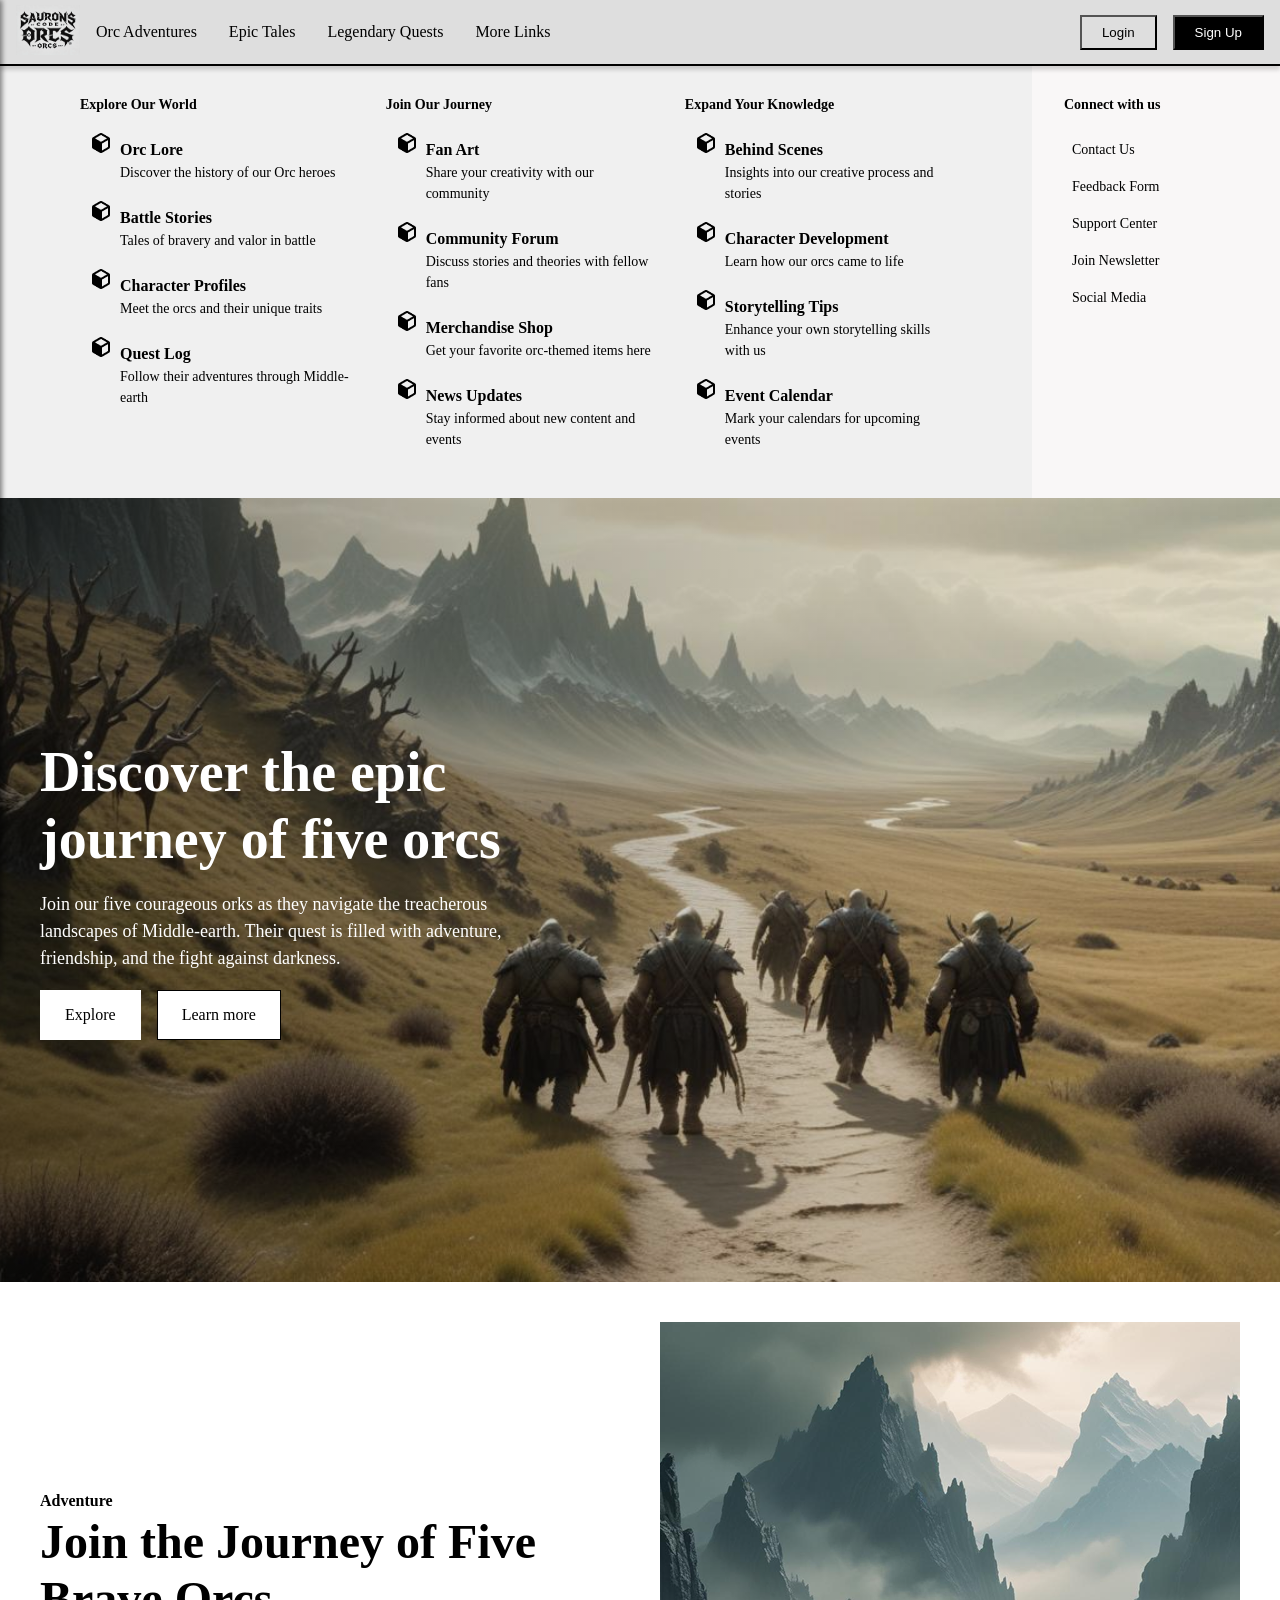
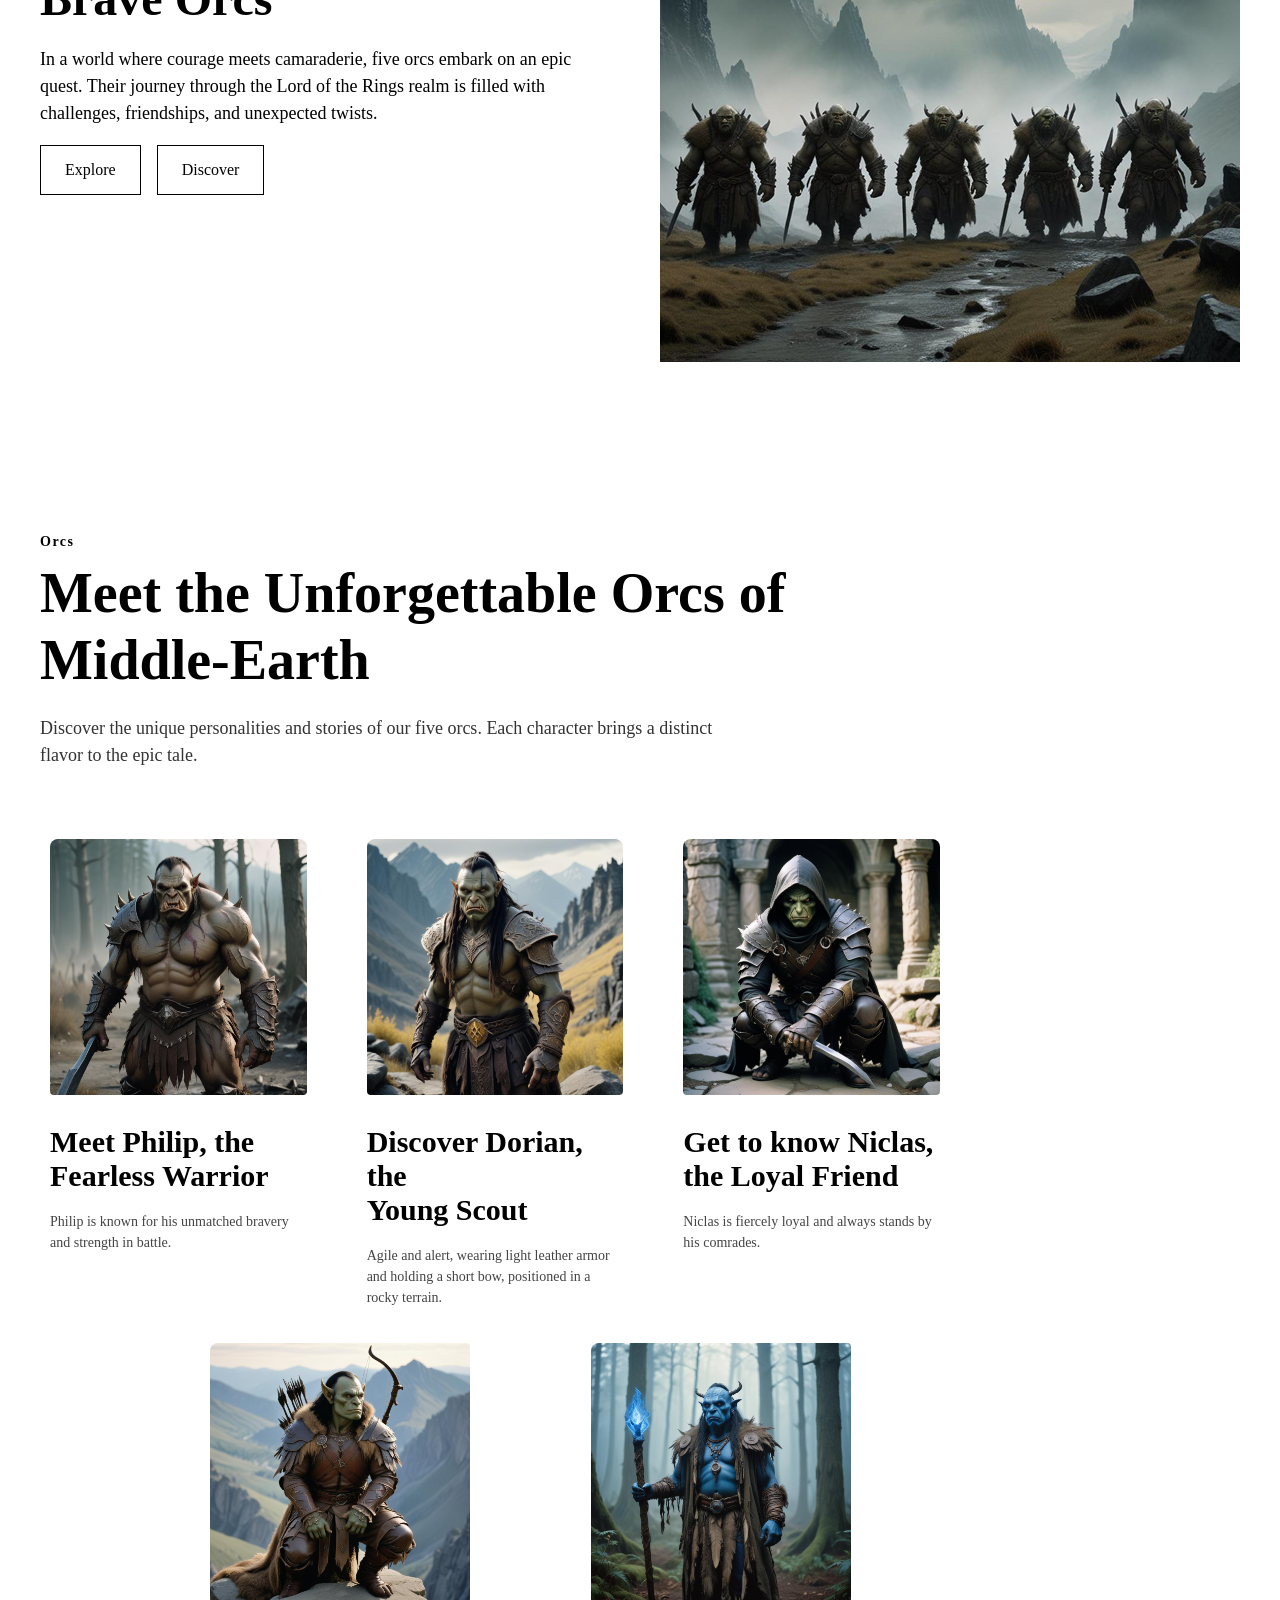
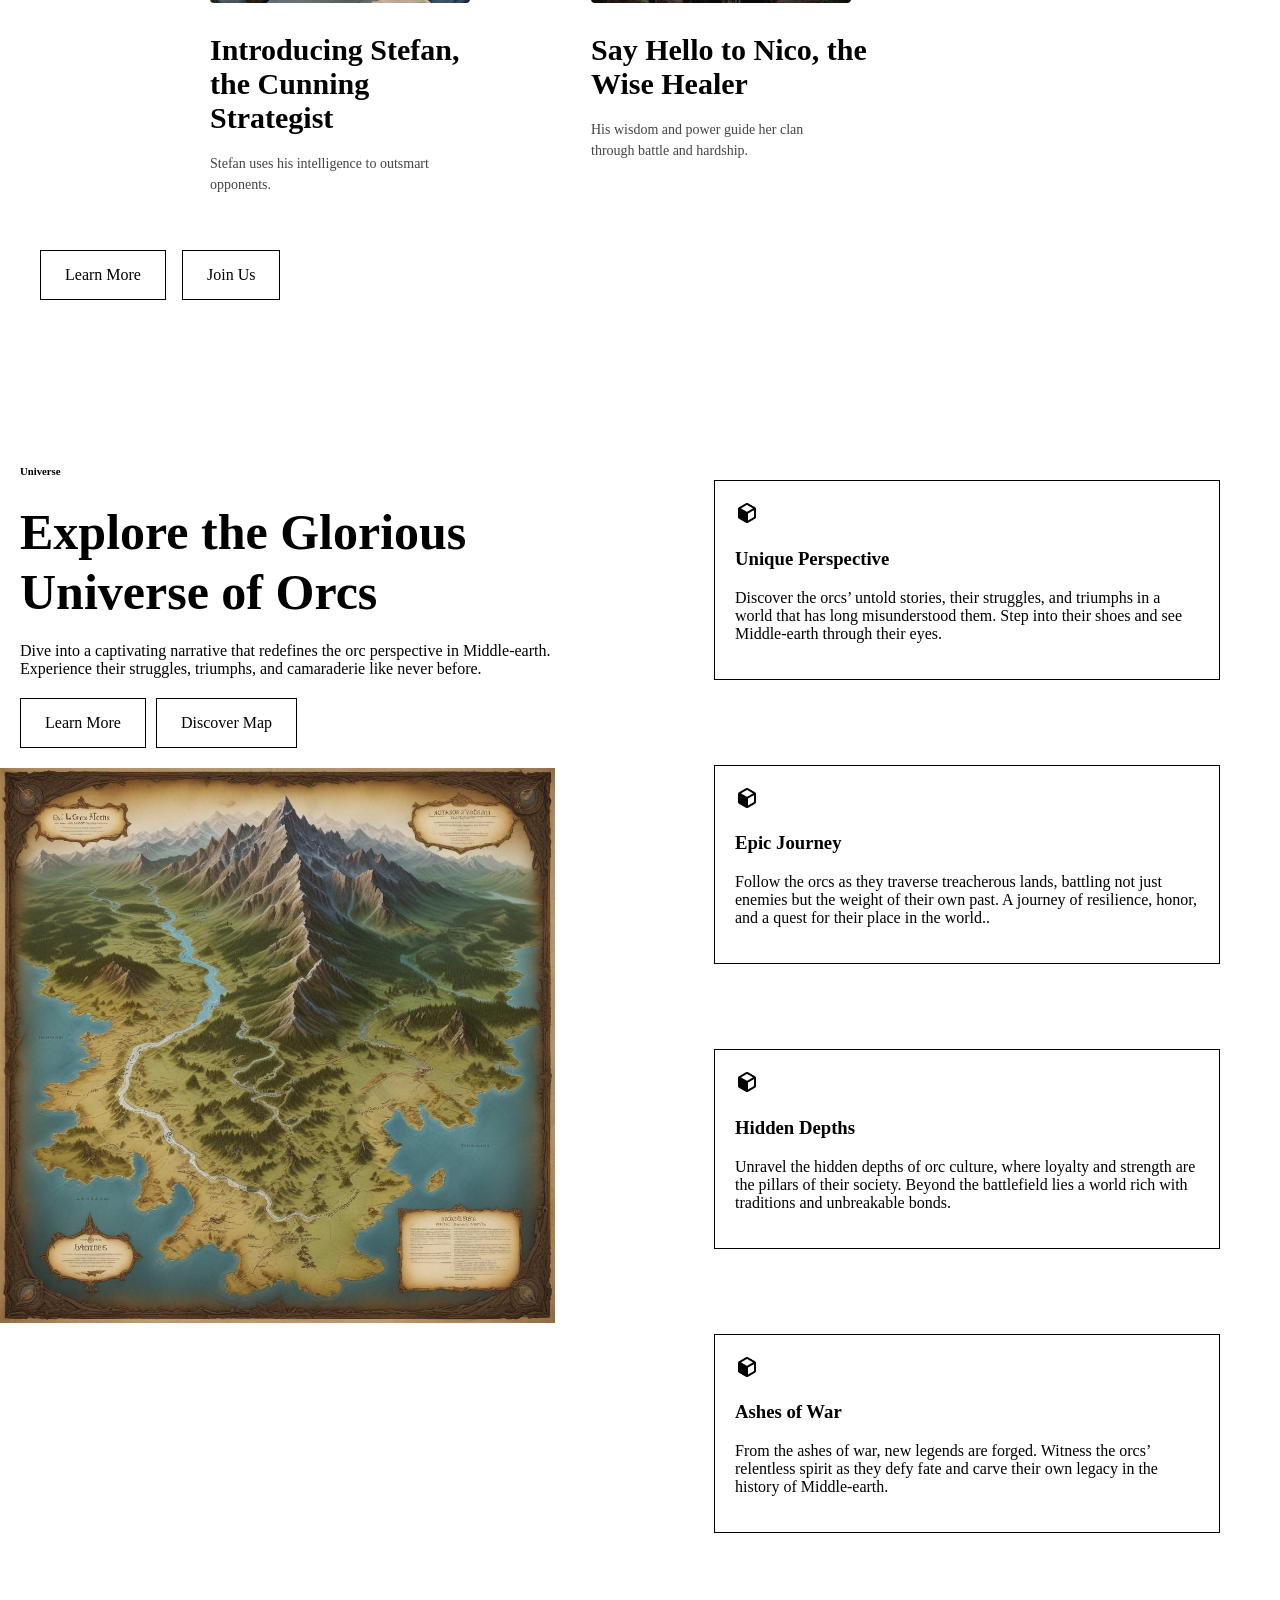
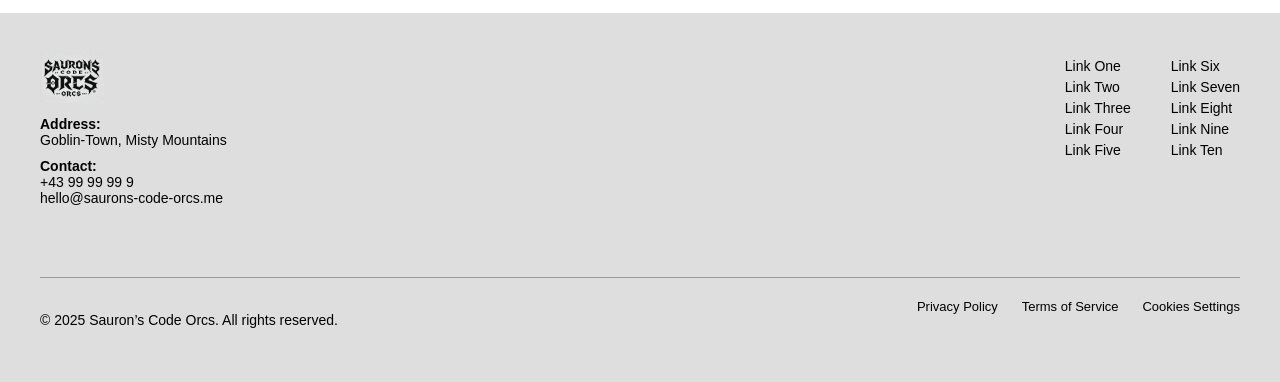
<file: index.html>
<!DOCTYPE html>
<html lang="en">
    <head>
        <meta charset="UTF-8">
        <meta name="viewport" content="width=device-width, initial-scale=1.0">
        <title>Saurons Code Orcs</title>
        <link rel="stylesheet" href="style.css">
        <script defer src="script.js"></script>
    </head>
    <body>
        <header>
        <!-- Navbar Element ANFANG -->
            <nav class="navbar">
                <a href="index.html">
                    <img src="logo.png" alt="Saurons Code Orcs Logo" class="logo">
                </a>
                <div class="burger-menu" id="burger-menu"> <!-- Hier ist das Burger-Symbol -->
                    &#9776;
                </div>
                <div class="navbar-content">
                    <ul class="nav-links">
                        <li><a href="under-construction.html">Orc Adventures</a></li>
                        <li><a href="under-construction.html">Epic Tales</a></li>
                        <li><a href="under-construction.html">Legendary Quests</a></li>
                        <li><a href="under-construction.html">More Links</a></li>
                    </ul>
 
                    <div class="navbar-buttons">
                        <button class="btn-login"><a href="under-construction.html">Login</a></button>
                        <button class="btn-signup"><a href="under-construction.html">Sign Up</a></button>
                    </div>
                </div>
            </nav>
 
            <div class="sidebar" id="sidebar">
                <span class="close-btn" id="close-sidebar">&times;</span> <!-- Hier ist das Schließen-Symbol -->
                <ul class="sidebar-links">
                    <li><a href="under-construction.html">Orc Adventures</a></li>
                    <li><a href="under-construction.html">Epic Tales</a></li>
                    <li><a href="under-construction.html">Legendary Quests</a></li>
                    <li><a href="under-construction.html">More Links</a></li>
                </ul>
                <a href="index.html">
                <img src="logo.png" alt="Saurons Code Orcs Logo" class="logosidebar">
            </a>
            </div>
 
            </div>
 
        <!-- Navbar Element ENDE -->
 
        <!--MENU Element ANFANG-->
 
            <section class = "menus">
                <article class="menu1">
                    <div class="row">
                        <div class="col1">
                            <h2>Explore Our World</h2>
                            <ul class="col1-links">
                                <li><a href="under-construction.html" target="_blank">Orc Lore</a></li>
                                <p>Discover the history of our Orc heroes</p>
                                <li><a href="under-construction.html" target="_blank">Battle Stories</a></li>
                                <p>Tales of bravery and valor in battle</p>
                                <li><a href="under-construction.html" target="_blank">Character Profiles</a></li>
                                <p>Meet the orcs and their unique traits</p>
                                <li><a href="under-construction.html" target="_blank">Quest Log</a></li>
                                <p>Follow their adventures through Middle-earth</p>
                            </ul>
                       
                        </div>
 
                        <div class="col2">
                            <h2>Join Our Journey</h2>
                            <ul class="col1-links">
                                <li><a href="under-construction.html" target="_blank">Fan Art</a></li>
                                <p>Share your creativity with our community</p>
                                <li><a href="under-construction.html" target="_blank">Community Forum</a></li>
                                <p>Discuss stories and theories with fellow fans</p>
                                <li><a href="under-construction.html" target="_blank">Merchandise Shop</a></li>
                                <p>Get your favorite orc-themed items here</p>
                                <li><a href="under-construction.html" target="_blank">News Updates</a></li>
                                <p>Stay informed about new content and events</p>
                            </ul>
                        </div>
 
                        <div class="col3">
                            <h2>Expand Your Knowledge</h2>
                            <ul class="col1-links">
                                <li><a href="under-construction.html" target="_blank">Behind Scenes</a></li>
                                <p>Insights into our creative process and stories</p>
                                <li><a href="under-construction.html" target="_blank">Character Development</a></li>
                                <p>Learn how our orcs came to life</p>
                                <li><a href="under-construction.html" target="_blank">Storytelling Tips</a></li>
                                <p>Enhance your own storytelling skills with us</p>
                                <li><a href="under-construction.html" target="_blank">Event Calendar</a></li>
                                <p>Mark your calendars for upcoming events</p>
                            </ul>
                        </div>
                    </div>
                </article>
 
                <article class="menu2">
                    <div class="row2">
                        <div class="contact">
                            <h2>Connect with us</h2>
                            <ul class="contact-links">
                                <li><a href="under-construction.html" target="_blank">Contact Us</a></li>
                                <li><a href="under-construction.html" target="_blank">Feedback Form</a></li>
                                <li><a href="under-construction.html" target="_blank">Support Center</a></li>
                                <li><a href="under-construction.html" target="_blank">Join Newsletter</a></li>
                                <li><a href="under-construction.html" target="_blank">Social Media</a></li>
                            </ul>
                        </div>
                    </div>
                </article>
 
            </section>
        </header>  
            <!--MENU Element ENDE-->
 
        <main>
            <!--3. Abschnitt ANFANG-->
 
            <!--1. Teaser Box ANFANG-->
                <section>
                    <article class="teaser1">
                        <h1 >Discover the epic journey of five orcs</h1>
                        <p>Join our five courageous orks as they navigate the treacherous landscapes of Middle-earth. Their quest is filled with adventure, friendship, and the fight against darkness.</p>
                        <div class="teaser1-buttons">
                            <button class="btn-explore"><a href="under-construction.html">Explore</a></button>
                            <button class="btn-learn"><a href="under-construction.html">Learn more</a></button>
                        </div>
                    </article>
                </section>
            <!--1. Teaser Box ENDE-->
 
            <!--2. Teaser Box ANFANG-->
            <section class="teaser2">
                <article class="section-left">
                    <h3>Adventure</h3> <!-- h3 ist in den Teaser Boxen die Tagline -->
                        <h4>Join the Journey of Five Brave Orcs</h4> <!-- h4 sind alle Überschriften ab hier -->
                        <p>In a world where courage meets camaraderie, five orcs embark on an epic quest. Their journey through the Lord of the Rings realm is filled with challenges, friendships, and unexpected twists.</p>
                        <div class="teaser2-buttons">
                            <button class="btn-explore2"><a href="under-construction.html">Explore</a></button>
                            <button class="btn-discover"><a href="under-construction.html">Discover</a></button>
                        </div>
                    </article>

                <article class="section-right">
                    <div class="dragon"> <!-- Bild nur auf responsive sichtbar -->
                        <img src="Dragon responsive (2. Teaser Box).png">
                    </div>
                </article>
            </section>
            <!--2. Teaser Box ENDE-->
 
            <!--Meet the Unforgettable Orcs of Middle-Earth Anfang-->
 

            <section class="five-orcs">

                <!-- Intro-Textbereich -->
                <article class="five-orcs-intro">
                <h6>Orcs</h6>
                <h3 class="five-orcs-header">Meet the Unforgettable Orcs of<br>Middle-Earth</h3>
                <p>
                    Discover the unique personalities and stories of our five orcs. Each character brings a distinct <br>
                    flavor to the epic tale.
                </p>
                </div>
            
                <!-- Erste Zeile: 3 Cards -->
                <article class="five-orcs-container-top-row">
                    <div class="card">
                        <img src="orc_Philip.jpg" alt="Philip, the Fearless Warrior">
                        <h3>Meet Philip, the<br>Fearless Warrior</h3>
                        <p>Philip is known for his unmatched bravery<br>and strength in battle.</p>
                    </div>
                
                    <div class="card">
                        <img src="orc_Dorian.jpeg" alt="Dorian, the Young Scout">
                        <h3>Discover Dorian, the<br>Young Scout</h3>
                        <p>Agile and alert, wearing light leather armor<br>and holding a short bow, positioned in a<br>rocky terrain.</p>
                    </div>
                
                    <div class="card">
                        <img src="orc_Niclas.jpeg" alt="Niclas, the Loyal Friend">
                        <h3>Get to know Niclas,<br>the Loyal Friend</h3>
                        <p>Niclas is fiercely loyal and always stands by<br>his comrades.</p>
                    </div>
                </article>                 <!-- War nicht eingerückt - veränderung durch einrücken?? -->
            
                <!-- Zweite Zeile: 2 Cards zentriert -->
                <article class="five-orcs-container-bottom-row">
                    <div class="card">
                        <img src="orc_stefan.jpeg" alt="Stefan, the Cunning Strategist">
                        <h3>Introducing Stefan, <br>the Cunning<br>Strategist</h3>
                        <p>Stefan uses his intelligence to outsmart<br>opponents.</p>
                    </div>
                
                    <div class="card">
                        <img src="orc_Nico.jpeg" alt="Nico, the Wise Healer">
                        <h3>Say Hello to Nico, the<br>Wise Healer</h3>
                        <p>His wisdom and power guide her clan<br>through battle and hardship.</p>
                    </div>
                </article> <!-- War nicht eingerückt - veränderung durch einrücken?? -->
            
                <!-- Buttons unter den Cards -->
                <div class="orc-buttons">
                <button class="btn-learn"><a href="under-construction.html">Learn More</a></button>
                <button class="btn-join"><a href="under-construction.html">Join Us</a></button>
                </div>
            
            </section>

            <!--Meet the Unforgettable Orcs of Middle-Earth Ende-->
 
            <!--Explore the Glorious Universe of Orcs ANFANG-->
 
            <section class="explore-universal"> <!--Wrapper Start-->
                <article class="wrapper-left">
                    <div class="explore-container"> <!--1 Anfang-->

                        <div class="explore-intro">
                            <h6>Universe</h6>
                        </div>
                        
                        <h3 class="explore-header">
                            Explore the Glorious <br>Universe of Orcs
                        </h3>
                        
                        <p>
                            Dive into a captivating narrative that redefines the orc perspective in Middle-earth. <br>
                            Experience their struggles, triumphs, and camaraderie like never before.
                        </p>
                        
                        <div class="explore-buttons">
                            <button class="btn-learn-more">
                                <a href="under-construction.html">Learn More</a>
                            </button>
                            <button class="btn-discover">
                                <a href="under-construction.html">Discover Map</a>
                            </button>
                        </div>
                    </div> <!--1 ENDE-->
                    
                    <div class="content"> <!--2. Anfang-->
                        <div class="world-map">
                            <img src="orc_map.jpg" alt="Orc Universe Map">
                        </div>
                    </div> <!--2. Ende-->
                </article>
                
                <article class="wrapper-right">
                    <div class="box-section"> <!--3. Anfang-->
                        <div class="info-boxes">
                            <div class="info-box">
                                <div class="box1">
                                    <img src="Relume.png" alt="Box">
                                    <h3>Unique Perspective</h3>
                                    <p>Discover the orcs’ untold stories, their struggles, and triumphs in a world that has long misunderstood them. Step into their shoes and see Middle-earth through their eyes.</p>
                                </div>
                            </div>
                            
                            <div class="info-box">
                                <img src="Relume.png" alt="Box">
                                <h3>Epic Journey</h3>
                                <p>Follow the orcs as they traverse treacherous lands, battling not just enemies but the weight of their own past. A journey of resilience, honor, and a quest for their place in the world..</p>
                            </div>
                            
                            <div class="info-box">
                                <img src="Relume.png" alt="Box">
                                <h3>Hidden Depths</h3>
                                <p>Unravel the hidden depths of orc culture, where loyalty and strength are the pillars of their society. Beyond the battlefield lies a world rich with traditions and unbreakable bonds.</p>
                            </div>
                            
                            <div class="info-box">
                                <img src="Relume.png" alt="Box">
                                <h3>Ashes of War</h3>
                                <p>From the ashes of war, new legends are forged. Witness the orcs’ relentless spirit as they defy fate and carve their own legacy in the history of Middle-earth.</p>
                            </div>
                        </div>
                    </div><!--3. Ende-->
                </article>        
            </section><!--Wrapper ENDE-->
        </main>
 
        <!--FOOTER ANFANG-->

        <footer class="footer">
            <div class="footer-container">
            <div class="footer-left">
                <img src="logo.png" alt="Sauron's Code Orcs Logo" class="logo" />
                <p><strong>Address:</strong><br>Goblin-Town, Misty Mountains</p>
                <p><strong>Contact:</strong><br>+43 99 99 99 9<br><a href="mailto:hello@saurons-code-orcs.me">hello@saurons-code-orcs.me</a></p>
                <div class="social-icons">
                <a href="#"><i class="fa-brands fa-facebook"></i></a>
                <a href="#"><i class="fa-brands fa-instagram"></i></a>
                <a href="#"><i class="fa-brands fa-x-twitter"></i></a>
                <a href="#"><i class="fa-brands fa-linkedin"></i></a>
                <a href="#"><i class="fa-brands fa-youtube"></i></a>
                </div>
            </div>
            <div class="footer-links">
                <div>
                <a href="#">Link One</a>
                <a href="#">Link Two</a>
                <a href="#">Link Three</a>
                <a href="#">Link Four</a>
                <a href="#">Link Five</a>
                </div>
                <div>
                <a href="#">Link Six</a>
                <a href="#">Link Seven</a>
                <a href="#">Link Eight</a>
                <a href="#">Link Nine</a>
                <a href="#">Link Ten</a>
                </div>
            </div>
            </div>
            <div class="footer-bottom">
            <p>© 2025 Sauron’s Code Orcs. All rights reserved.</p>
            <div class="footer-policy">
                <a href="#">Privacy Policy</a>
                <a href="#">Terms of Service</a>
                <a href="#">Cookies Settings</a>
            </div>
            </div>
        </footer> <!--FOOTER ENDE-->
    </body>
</html>
</file>
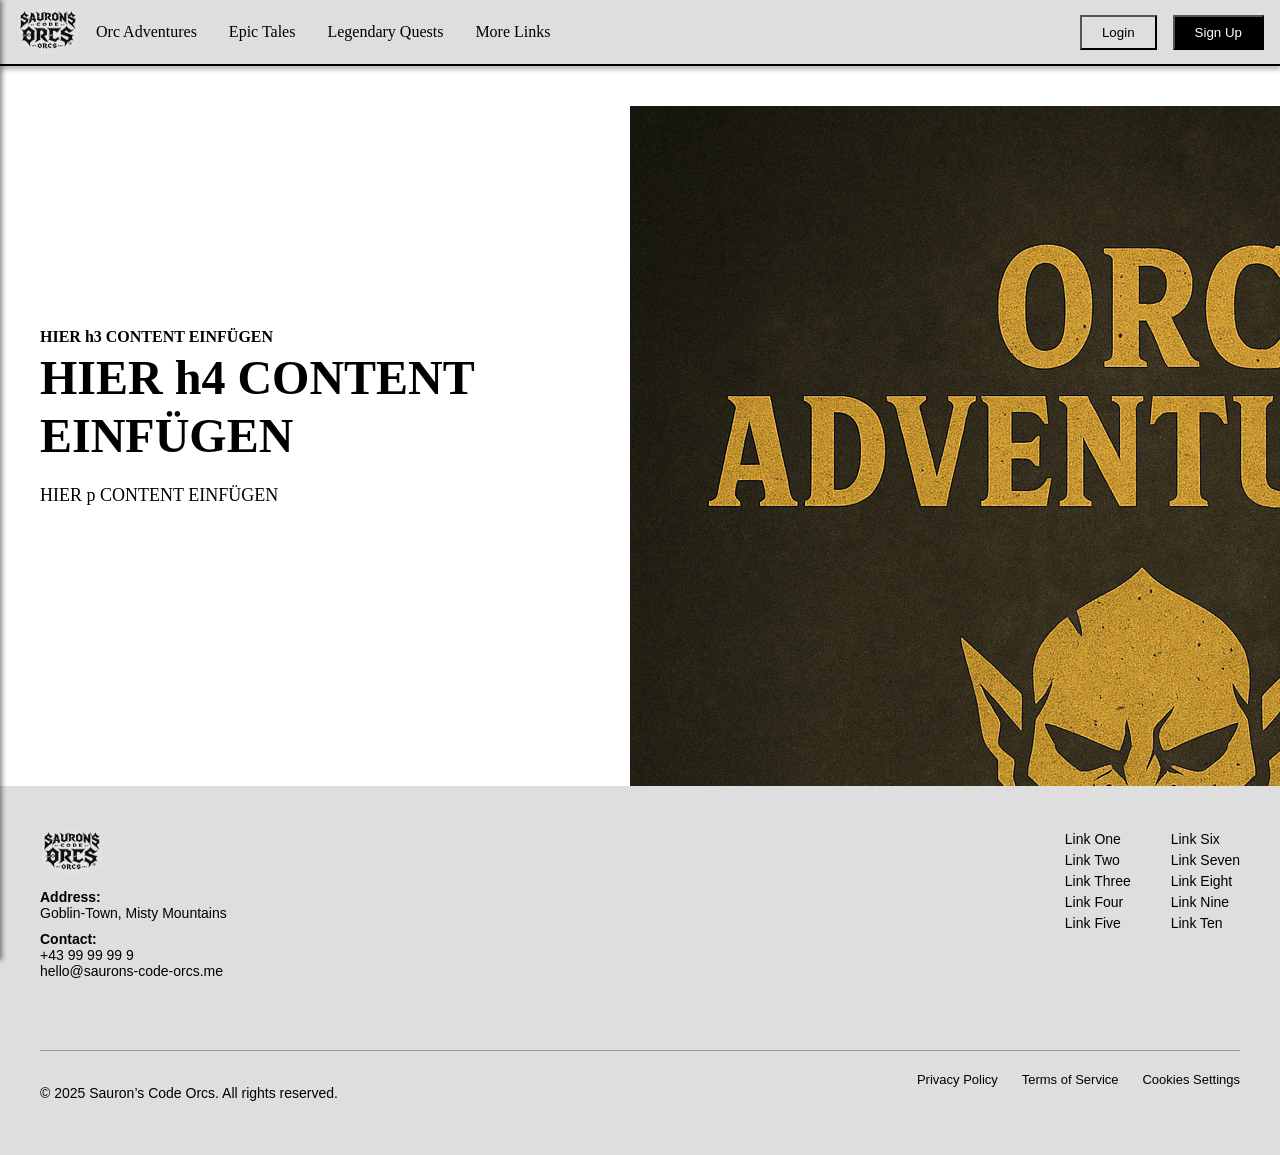
<file: template.html>
<!DOCTYPE html>
<html lang="en">
    <head>
        <meta charset="UTF-8">
        <meta name="viewport" content="width=device-width, initial-scale=1.0">
        <title>Saurons Code Orcs</title>
        <link rel="stylesheet" href="style.css">
        <script defer src="script.js"></script>
    </head>
    <body>
        <header>
        <!-- Navbar Element ANFANG -->
            <nav class="navbar">
                <a href="index.html">
                    <img src="logo.png" alt="Saurons Code Orcs Logo" class="logo">
                </a>
                <div class="burger-menu" id="burger-menu"> <!-- Hier ist das Burger-Symbol -->
                    &#9776;
                </div>
                <div class="navbar-content">
                    <ul class="nav-links">
                        <li><a href="adventures.html">Orc Adventures</a></li>
                        <li><a href="tales.html">Epic Tales</a></li>
                        <li><a href="quests.html">Legendary Quests</a></li>
                        <li><a href="morelinks.html">More Links</a></li>
                    </ul>
 
                    <div class="navbar-buttons">
                        <button class="btn-login"><a href="login.html">Login</a></button>
                        <button class="btn-signup"><a href="signup.html">Sign Up</a></button>
                    </div>
                </div>
            </nav>
 
            <div class="sidebar" id="sidebar">
                <span class="close-btn" id="close-sidebar">&times;</span> <!-- Hier ist das Schließen-Symbol -->
                <ul class="sidebar-links">
                    <li><a href="adventures.html">Orc Adventures</a></li>
                    <li><a href="tales.html">Epic Tales</a></li>
                    <li><a href="quests.html">Legendary Quests</a></li>
                    <li><a href="morelinks.html">More Links</a></li>
                </ul>
                <a href="index.html">
                <img src="logo.png" alt="Saurons Code Orcs Logo" class="logosidebar">
            </a>
            </div>
 
            </div>
 
        <!-- Navbar Element ENDE -->
        </header>  

        <main>

            <section class="teaser2">
                <article class="section-left">
                    <h3>HIER h3 CONTENT EINFÜGEN</h3> <!-- h3 ist in den Teaser Boxen die Tagline -->
                        <h4>HIER h4 CONTENT EINFÜGEN</h4> <!-- h4 sind alle Überschriften ab hier -->
                        <p>HIER p CONTENT EINFÜGEN</p>
                    </article>

                <article class="section-right">
                    <div class="under-construction"> <!-- Bild nur auf responsive sichtbar -->
                        <img src="under-construction.png" alt="under construction" class="under-contruction">
                    </div>
                </article>
            </section>
        </main>

    </body>
                <!--FOOTER ANFANG-->
 
                <footer class="footer">
                    <div class="footer-container">
                    <div class="footer-left">
                        <img src="logo.png" alt="Sauron's Code Orcs Logo" class="logo" />
                        <p><strong>Address:</strong><br>Goblin-Town, Misty Mountains</p>
                        <p><strong>Contact:</strong><br>+43 99 99 99 9<br><a href="mailto:hello@saurons-code-orcs.me">hello@saurons-code-orcs.me</a></p>
                        <div class="social-icons">
                        <a href="#"><i class="fa-brands fa-facebook"></i></a>
                        <a href="#"><i class="fa-brands fa-instagram"></i></a>
                        <a href="#"><i class="fa-brands fa-x-twitter"></i></a>
                        <a href="#"><i class="fa-brands fa-linkedin"></i></a>
                        <a href="#"><i class="fa-brands fa-youtube"></i></a>
                        </div>
                    </div>
                    <div class="footer-links">
                        <div>
                        <a href="#">Link One</a>
                        <a href="#">Link Two</a>
                        <a href="#">Link Three</a>
                        <a href="#">Link Four</a>
                        <a href="#">Link Five</a>
                        </div>
                        <div>
                        <a href="#">Link Six</a>
                        <a href="#">Link Seven</a>
                        <a href="#">Link Eight</a>
                        <a href="#">Link Nine</a>
                        <a href="#">Link Ten</a>
                        </div>
                    </div>
                    </div>
                    <div class="footer-bottom">
                    <p>© 2025 Sauron’s Code Orcs. All rights reserved.</p>
                    <div class="footer-policy">
                        <a href="#">Privacy Policy</a>
                        <a href="#">Terms of Service</a>
                        <a href="#">Cookies Settings</a>
                    </div>
                    </div>
                </footer> <!--FOOTER ENDE-->

</html>
</file>
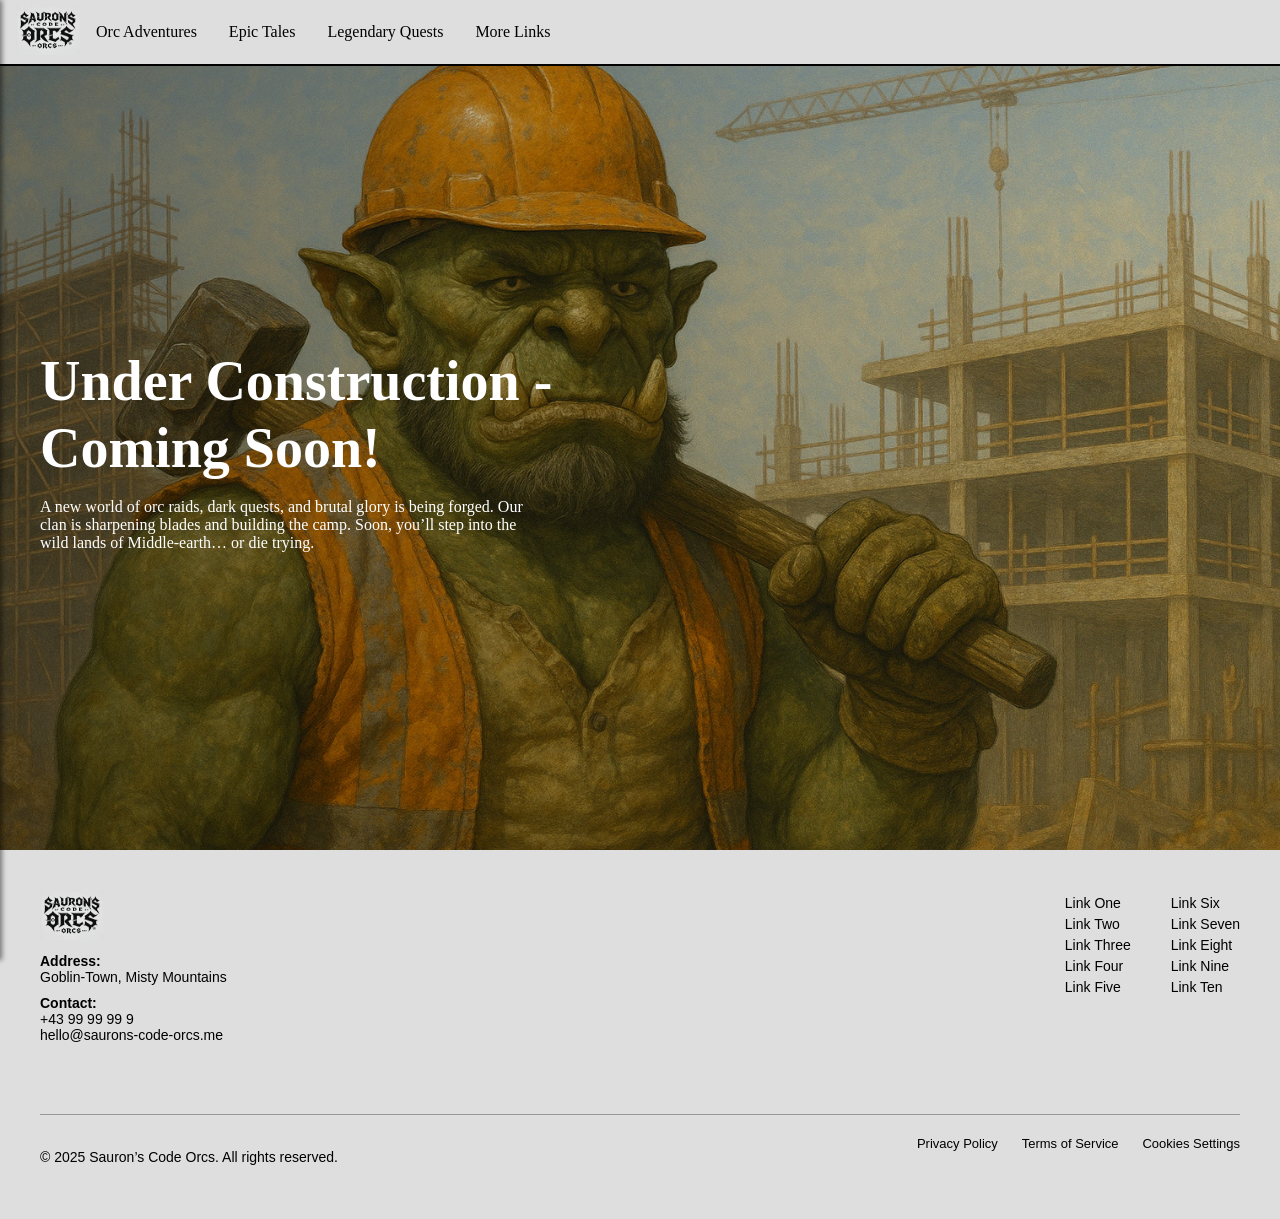
<file: under-construction.html>
<!DOCTYPE html>
<html lang="en">
    <head>
        <meta charset="UTF-8">
        <meta name="viewport" content="width=device-width, initial-scale=1.0">
        <title>Saurons Code Orcs</title>
        <link rel="stylesheet" href="style.css">
        <script defer src="script.js"></script>
    </head>
    <body>
        <header>
        <!-- Navbar Element ANFANG -->
        <nav class="navbar">
            <a href="index.html">
                <img src="logo.png" alt="Saurons Code Orcs Logo" class="logo">
            </a>
            <div class="burger-menu" id="burger-menu"> <!-- Hier ist das Burger-Symbol -->
                &#9776;
            </div>
            <div class="navbar-content">
                <ul class="nav-links">
                    <li><a href="under-construction.html">Orc Adventures</a></li>
                    <li><a href="under-construction.html">Epic Tales</a></li>
                    <li><a href="under-construction.html">Legendary Quests</a></li>
                    <li><a href="under-construction.html">More Links</a></li>
                </ul>
            </div>
        </nav>
 
            <div class="sidebar" id="sidebar">
                <span class="close-btn" id="close-sidebar">&times;</span> <!-- Hier ist das Schließen-Symbol -->
                <ul class="sidebar-links">
                    <li><a href="adventures.html">Orc Adventures</a></li>
                    <li><a href="tales.html">Epic Tales</a></li>
                    <li><a href="quests.html">Legendary Quests</a></li>
                    <li><a href="morelinks.html">More Links</a></li>
                </ul>
                <a href="index.html">
                <img src="logo.png" alt="Saurons Code Orcs Logo" class="logosidebar">
            </a>
            </div>
 
            </div>
 
        <!-- Navbar Element ENDE -->
        </header>  

        <main>
            <section>
                <article class="under_construction-teaser">
                    <h1 >Under Construction - Coming Soon!</h1>
                    <p>A new world of orc raids, dark quests, and brutal glory is being forged.
                        Our clan is sharpening blades and building the camp.
                        Soon, you’ll step into the wild lands of Middle-earth… or die trying.</p>
                </article>
            </section>
        </main>

    </body>
                <!--FOOTER ANFANG-->
 
                <footer class="footer">
                    <div class="footer-container">
                    <div class="footer-left">
                        <img src="logo.png" alt="Sauron's Code Orcs Logo" class="logo" />
                        <p><strong>Address:</strong><br>Goblin-Town, Misty Mountains</p>
                        <p><strong>Contact:</strong><br>+43 99 99 99 9<br><a href="mailto:hello@saurons-code-orcs.me">hello@saurons-code-orcs.me</a></p>
                        <div class="social-icons">
                        <a href="#"><i class="fa-brands fa-facebook"></i></a>
                        <a href="#"><i class="fa-brands fa-instagram"></i></a>
                        <a href="#"><i class="fa-brands fa-x-twitter"></i></a>
                        <a href="#"><i class="fa-brands fa-linkedin"></i></a>
                        <a href="#"><i class="fa-brands fa-youtube"></i></a>
                        </div>
                    </div>
                    <div class="footer-links">
                        <div>
                        <a href="#">Link One</a>
                        <a href="#">Link Two</a>
                        <a href="#">Link Three</a>
                        <a href="#">Link Four</a>
                        <a href="#">Link Five</a>
                        </div>
                        <div>
                        <a href="#">Link Six</a>
                        <a href="#">Link Seven</a>
                        <a href="#">Link Eight</a>
                        <a href="#">Link Nine</a>
                        <a href="#">Link Ten</a>
                        </div>
                    </div>
                    </div>
                    <div class="footer-bottom">
                    <p>© 2025 Sauron’s Code Orcs. All rights reserved.</p>
                    <div class="footer-policy">
                        <a href="#">Privacy Policy</a>
                        <a href="#">Terms of Service</a>
                        <a href="#">Cookies Settings</a>
                    </div>
                    </div>
                </footer> <!--FOOTER ENDE-->

</html>
</file>
<file: style.css>
/*Standard Formatierungen; RESET CSS*/
body {
  margin: 0;
  padding: 0;
}

h1 {
  height: auto;
  width: 560px;
  color: var(--Text-alternate, #FFF);
 
  /* Heading/Desktop/H1 */
  font-family: Roboto;
  font-size: 56px;
  font-style: normal;
  font-weight: 700;
  line-height: 120%; /* 67.2px */
  margin: 0;
}

/*-----Navbar Element ANFANG-----*/

/* Logo */
.logo {
  width: 64px;
  height: auto;
}

/* Navbar */
.navbar {
  display: flex;
  align-items: center;
  justify-content: space-between;
  padding: 0 16px;
  height: 64px;
  background-color: #dedede;
  box-shadow: 0px 4px 4px rgba(0, 0, 0, 0.25);
  border-bottom: 2px solid black; /* Schwarzer Trennstrich mit 2px Dicke */
}

.navbar-content {
  display: flex;
  width: 100%;
  justify-content: space-between;
  align-items: center;
}

.nav-links {
  list-style-type: none;
  display: flex;
  padding: 0;
  margin: 0;
}

.nav-links a {
  text-decoration: none;
  color: black;
  padding: 0 16px;
}

.nav-links a:hover {
  font-weight: bold;
}

/* Navbar Buttons */
.navbar-buttons {
  display: flex;
}

.btn-login a {
  color: black;
  text-decoration: none;
}

.btn-signup a {
  color: white;
  text-decoration: none;
}

.btn-login {
  background-color:#0000; /* Beispiel für die Hintergrundfarbe des Logout-Buttons */
  display: flex;
  padding: 8px 20px;
  justify-content: center;
  align-items: center;
  gap: 8px;

}

.btn-login:hover {
  font-weight: bold;
}

.btn-signup {
  background-color: black; /* Hintergrundfarbe des Logout-Buttons */
  color: #FFFFFF;
  margin-left: 16px;
  display: flex;
  padding: 8px 20px;
  justify-content: center;
  align-items: center;
  gap: 8px;
}

.btn-signup:hover {
  font-weight: bold;
}

/* Sidebar */
.sidebar {
  position: fixed;
  top: 0;
  left: -250px;
  width: 250px;
  height: 100%;
  background-color: #DADADA;
  transition: left 0.3s;
  padding-top: 60px;
  box-shadow: 2px 0px 5px rgba(0,0,0,0.5);
  opacity: 0.95;
}

.sidebar-links {
  list-style-type: none;
  padding: 0;
}

.sidebar-links a {
  text-decoration: none;
  color: black;
  display: block;
  padding: 20px;
  font-size: 20px;
  border-bottom: 2px solid black;
}

.sidebar-links a:hover {
  font-weight: bold;
}

.logosidebar {
  display: none;
}

/* Close Button Sidebar */
.close-btn {
  position: absolute;
  top: 10px;
  right: 15px;
  font-size: 40px;
  font-weight: bold;
  color: black;
  cursor: pointer;
}

/* Burger Menu */
.burger-menu {
  display: none; /* Standard nicht sichtbar */
  font-size: 36px;
  cursor: pointer;
}

/*Responsive Design ANFANG*/

@media (max-width: 768px) {
  .nav-links {
      display: none; /* Nav Links werden ausgeblendet*/
  }

  .burger-menu {
    display: block; /* Bei kleineren Bildschirmen sichtbar */
    position: fixed;
  }
  .logo {
    display: block; /* wird versetzt in mobile*/
    padding-left: 75%;
  }
  .navbar-content {
    width: auto;
  }

  .logosidebar {
    display: flex;
    width: 100%;
    height: auto;
  }

}


/*RESPONSIVE Design */

@media (max-width: 768px) {
  .nav-links {
      display: none; /* Nav Links werden ausgeblendet*/
  }

  .burger-menu {
    display: block; /* Bei kleineren Bildschirmen sichtbar */
    position: fixed;
  }
  .logo {
    display: block; /* wird versetzt in mobile*/
    padding-left: 75%;
  }
  .navbar-content {
    width: auto;
  }

  .logosidebar {
    display: flex;
    width: 100%;
    height: auto;
  }

  

}


/*-----NAVBAR Element ENDE-----*/

/*-----MENU Element ANFANG-----*/

.menus {
  display: flex;
  align-items: stretch; /*Stretch Verwendung für Höhenanpassung Menü2; Ref. -> .menu2 stretch*/
}

.menu1 {
  display: flex;
  height: auto;
  background-color: rgba(218, 218, 218, 0.4);
  flex: 5; /* width 5/6 */
  padding: 16px;
  justify-content: center;
}

.menu1 h2 {
  color: var(--Text-primary, #000);
  /* Text/Small/Semi Bold */
  font-family: Roboto;
  font-size: 14px;
  font-style: normal;
  font-weight: 600;
  line-height: 150%; /* 21px */
}

.menu2 {
  display: flex;
  align-self: flex-start;
  padding: 16px;
  padding-left: 32px;
  background-color: rgba(241, 235, 235, 0.4);
  flex: 1; /* width 1/6 */
  min-height: 100%; /* Stellt sicher, dass es sich anpasst */
  align-self: stretch; /* Zieht die Höhe auf die von menu1 */
}

.row {
  display: flex;
  padding: 0 64px;
  list-style-image: url('Relume.png');
  gap: 2em;
}

.row li a {
  text-decoration: none;
  color: var(--Link-primary, #000);
  /* Text/Regular/Semi Bold */
  font-family: Roboto;
  font-size: 16px;
  font-style: normal;
  font-weight: 600;
  line-height: 150%; /* 24px */
}

.row li a:hover {
  text-decoration: underline;
}

.row p {
  color: var(--Text-primary, #000);
  /* Text/Small/Normal */
  font-family: Roboto;
  font-size: 14px;
  font-style: normal;
  font-weight: 400;
  line-height: 150%; /* 21px */
  padding-block-end: 16px;
  margin: 0;
}

.row2 {
  display: flex;
}

.row2 ul {
  list-style-type: none;
}

.row2 li {
  display: flex;
  flex-direction: column;
  padding: 8px;
}

.row2 li a {
  text-decoration: none;
  color: var(--Link-primary, #000);

  /* Text/Small/Normal */
  font-family: Roboto;
  font-size: 14px;
  font-style: normal;
  font-weight: 400;
  line-height: 150%; /* 21px */
}

.row2 li a:hover {
  font-weight: bold;
}

.row2 h2 {
  color: var(--Text-primary, #000);
  /* Text/Small/Semi Bold */
  font-family: Roboto;
  font-size: 14px;
  font-style: normal;
  font-weight: 600;
  line-height: 150%; /* 21px */
}

.contact-links {
  padding: 0;
}


/*Responsive*/
@media (max-width: 768px) {

  
  .row {
    flex-direction: row; /*Horizontale Anordnung des Contents*/
    flex-wrap: wrap;
    justify-content: flex-start;
    align-items: flex-start;
    gap: 0;
    padding-left: 0;
    padding-right: 128px; /*Horizontale Anordnung des Contents*/
  }

  .row p{
    display: none;
  }

  .menus {
    flex-direction: row; /*Horizontale Anordnung der Menüs*/
    flex-wrap: wrap;
    justify-content: flex-start;
    align-items: flex-start;
    padding-left: 0;
  }


}

/*-----MENU Element ENDE-----*/
/*-----Teaser 1 ANFANG-----*/
.teaser1 {
  display:flex;
  width: 95%;
  height: 704px;
  padding: 40px;
  align-items: left;
  aspect-ratio: 8/5;
  background-size: 100%;
  background: linear-gradient(270deg, rgba(0, 0, 0, 0.00) 0%, rgba(0, 0, 0, 0.40) 100%), url('orc_teaser1.jpg') lightgray 50% / cover no-repeat;
  flex-direction: column;
  justify-content: center;
  flex-wrap: wrap;
}

.teaser1 p {
  height: auto;
  width: 500px;
  color: var(--Text-alternate, #FFF);
 
/* Text/Medium/Normal */
  font-family: Roboto;
  font-size: 18px;
  font-style: normal;
  font-weight: 400;
  line-height: 150%; /* 27px */
}

.btn-explore {
  display: flex;
  padding: 12px 24px;
  justify-content: center;
  align-items: center;
  gap: 8px;
  border: 1px solid var(--Color-Neutral-white, #FFF);
  background: var(--Color-Neutral-white, #FFF);
}

.btn-explore:hover {
  background: #ddd;
}

.btn-explore a {
  text-decoration: none;
  color: var(--Text-primary, #000);
  font-family: Roboto;
  font-size: 16px;
  font-style: normal;
  font-weight: 400;
  line-height: 150%; /* 24px */
}

.btn-learn {
  display: flex;
  padding: 12px 24px;
  justify-content: center;
  align-items: center;
  gap: 8px;
  border: 1px solid var(--Color-Neutral-white, #FFF);
  background-color:#0000; /* Beispiel für die Hintergrundfarbe des Logout-Buttons */
} 

.btn-learn a {
  text-decoration: none;
  color: var(--Text-alternate, #FFF);
  font-family: Roboto;
  font-size: 16px;
  font-style: normal;
  font-weight: 400;
  line-height: 150%; /* 24px */
}

.teaser1-buttons {
  display: flex;
  flex-direction: row;
  gap: 16px; 
}

@media (max-width: 768px) {
  .teaser1 {
    background: linear-gradient(180deg, rgba(0, 0, 0, 0.00) 2.09%, rgba(0, 0, 0, 0.00) 8.69%, rgba(0, 0, 0, 0.56) 100%), url('Bild.png') lightgray -90.804px 16.381px / 216.533% 100% no-repeat;
    display: flex;
    width: 100%;
    padding: 0px 0px;
    flex-direction: column;
    justify-content: center;
    align-items: center;
    gap: 48px;
 
  }
  .teaser1 p {
    width: 100%;
    text-align: center;
  }

  h1 {
    display: flex;
    width: 100%;
    text-align: center;
  }

  .teaser1-buttons {
    align-items: flex-start;
  }
}  

/*-----Teaser 1 ENDE-----*/

/*-----Teaser 2 ANFANG-----*/

.teaser2 {
  max-width: 100%;
  overflow-x: hidden;
  display: flex;
  justify-content: space-between;
  align-items: center;
  gap: 40px; /* Abstand zwischen den Boxen */
  padding: 40px;
}

.section-left {
  width: 616px;
}

.section-right {
  width: 616px;
  height: 640px;
  background: linear-gradient(0deg, rgba(0, 0, 0, 0.00) 0%, rgba(0, 0, 0, 0.00) 100%), url("2.\ Teaser\ Box\ \(Join\ the\ Journey\ of\ Five\ Brave\ Orcs\).png") lightgray 50% / cover no-repeat;
}

.section-left h3 {
  color: var(--Text-primary, #000);
  margin: 0;

/* Heading/Desktop/Tagline/H3 */
  font-family: Roboto;
  font-size: 16px;
  font-style: normal;
  font-weight: 600;
  line-height: 150%; /* 24px */
  width: 500px;
  gap: 16px;
}

.section-left h4 {
  color: var(--Text-primary, #000);
  margin: 0;

/* Heading/Desktop/H4 */
  font-family: Roboto;
  font-size: 48px;
  font-style: normal;
  font-weight: 700;
  line-height: 120%; /* 57.6px */
  width: 500px;
  gap: 16px;
}

.section-left p {
  color: var(--Text-primary, #000);

/* Text/Medium/Normal */
  font-family: Roboto;
  font-size: 18px;
  font-style: normal;
  font-weight: 400;
  line-height: 150%; /* 27px */
  width: 550px;
  gap: 16px;
}

.btn-explore2 {
  display: flex;
  padding: 12px 24px;
  justify-content: center;
  align-items: center;
  gap: 8px;
  border: 1px solid var(--Color-Neutral-white, #000);
  background: var(--Color-Neutral-white, #FFF);
  gap: 16px;
}

.btn-explore2:hover {
  background: #ddd;
}

.btn-explore2 a {
  text-decoration: none;
  color: var(--Text-primary, #000);
  font-family: Roboto;
  font-size: 16px;
  font-style: normal;
  font-weight: 400;
  line-height: 150%; /* 24px */
  gap: 16px;
}

.btn-discover {
  display: flex;
  padding: 12px 24px;
  justify-content: center;
  align-items: center;
  gap: 8px;
  border: 1px solid var(--Color-Neutral-white, #000);
  background-color:#0000; /* Beispiel für die Hintergrundfarbe des Logout-Buttons */
  gap: 16px;
} 

.btn-discover:hover {
  background: #ddd;
}

.btn-discover a {
  text-decoration: none;
  color: var(--Text-alternate, #000);
  font-family: Roboto;
  font-size: 16px;
  font-style: normal;
  font-weight: 400;
  line-height: 150%; /* 24px */
  gap: 16px;
}

.teaser2-buttons {
  display: flex;
  flex-direction: row;
  gap: 16px;
}

.dragon {
  display: none;
}

@media (max-width: 768px) {
  .teaser2 {
    display: flex;
    width: 100%;
    padding: 0px;
    flex-direction: column;
    justify-content: center;    
    align-items: center;
    gap: 48px;
  }

  .section-left {
    width: 100%;
    display: flex;
    align-items: center;
    flex-direction: column;
  }

  .section-left h3 {
    width: 100%;
    text-align: center;
  }

  .section-left h4 {
    display: flex;
    width: 100%;
    text-align: center;
  }

  .section-left p {
    display: flex;
    width: 90%;
    text-align: center;
  }

  .teaser2-buttons {
    align-items: center;
  }

  .section_right {
    display: none;
    width: 100%;
  }

  .dragon {
    display: block;
  }

  .dragon img {
    width: 100%;
    height: auto;
    display: block;
  }
} 
/*-----Teaser 2 ENDE-----*/

/*Meet the Unforgettable orcs Anfang*/

/* ────────────────────────────── */
/* Haupt-Container der Sektion   */
/* ────────────────────────────── */
.five-orcs {
  padding: 100px 40px 60px 40px;
  max-width: 100%;
  margin: 0;
}

/* ────────────────────────────── */
/* Textbereich oben              */
/* ────────────────────────────── */
.five-orcs-intro {
  max-width: 900px;
  text-align: left;
  margin-left: 0;
  margin-bottom: 60px;
}

.five-orcs-intro h6 {
  font-family: Roboto;
  font-size: 14px;
  letter-spacing: 1.5px;
  color: #000;
  margin-bottom: 10px;
}

.five-orcs-header {
  font-family: Roboto;
  font-size: 56px;
  font-weight: 700;
  line-height: 1.2;
  color: #000;
  margin: 0 0 20px 0;
  text-align: left;
  max-width: 100%;
}

.five-orcs-intro p {
  color: #333;
  line-height: 1.6;
  margin-bottom: 30px;
  text-align: left;
  max-width: 100%;
  font-family: Roboto;
  font-size: 18px;
  font-style: normal;
  font-weight: 400;
  line-height: 150%; /* 27px */
}

/* ────────────────────────────── */
/* Grid-Zeile 1: 3 Karten oben    */
/* ────────────────────────────── */
.five-orcs-container-top-row {
  display: grid;
  grid-template-columns: repeat(3, 1fr);  /* 3 gleich große Spalten */
  gap: 60px;
  max-width: 1200px;
  margin: 0;
  padding-top: 40px;
  padding-left: 10px;
}

/* ────────────────────────────── */
/* Grid-Zeile 2: 2 Karten zentriert */
/* ────────────────────────────── */
.five-orcs-container-bottom-row {
  display: grid;
  grid-template-columns: repeat(2, 1fr);  /* 2 gleich große Karten */
  gap: 32px;
  max-width: 800px;                      /* Schmaler für Zentrierung */
  margin: 20px 0px 0px 170px;   /* Abstand zu oben  + links Abstand damit diese row unter der oberen row ist*/
  
}

/* ────────────────────────────── */
/* Karten-Styling (für alle Cards) */
/* ────────────────────────────── */
.card {
  background: white;
  border-radius: 8px;

  overflow: hidden;
  text-align: left;
  padding-bottom: 15px;
  display: flex;
  flex-direction: column;
  transition: transform 0.2s ease;
}

.card:hover {
  transform: translateY(-4px);  /* Hover-Effekt */
}

.card img {
  width: 100%;               /* Füllt den Card-Bereich */
  max-width: 260px;          /*  Begrenzt die Bildbreite */
  height: auto;
  object-fit: contain;
  align-self: flex-start;    /* Bild links ausrichten */
  margin: 0 0 12px 0;        /* Abstand nach unten */
  border-radius: 4px;        /* sanfte Ecken */
  
}

.card h3 {
  margin: 18px 0 8px 0;       /* Abstand über/unter der Überschrift */
  font-family: Roboto;
  font-size: 30px;
  font-weight: bold;
  text-align: left;      
}

.card p {
  font-size: 14px;
  color: #444;
  margin: 10px 0px 0px;
  text-align: left; 
}

/* ────────────────────────────── */
/* Button-Bereich unter Cards     */
/* ────────────────────────────── */
.orc-buttons {
  display: flex;
  gap: 16px;
  margin-top: 40px;
  margin-left: 0;
  max-width: 700px;
}

/* "Learn More" Button */


.btn-learn {
  display: flex;
  padding: 12px 24px;
  justify-content: center;
  align-items: center;
  gap: 8px;
  background: #fff;
  border: 1px solid #000;
  cursor: pointer;
  transition: background 0.3s ease;
}

.btn-learn a {
  text-decoration: none;
  color: #000;
  font-family: Roboto;
  font-size: 16px;
  font-style: normal;
  font-weight: 400;
  line-height: 150%; /* 24px */
}

.btn-learn:hover {
  background: #ddd;
}

/* "Join Us" Button */
.btn-join {
  display: flex;
  padding: 12px 24px;
  justify-content: center;
  align-items: center;
  gap: 8px;
  border: 1px solid #000;
  background: transparent;
  cursor: pointer;
  transition: background 0.3s ease;
}

.btn-join a {
  text-decoration: none;
  color: #000;
  font-family: Roboto;
  font-size: 16px;
  font-style: normal;
  font-weight: 400;
  line-height: 150%; /* 24px */
}

.btn-join:hover {
  background: #ddd;
}

/* ────────────────────────────── */
/* Responsives Layout             */
/* ────────────────────────────── */


@media (max-width: 600px) {
  /* 1 Spalte für Mobil */
  .five-orcs-container-top-row,
  .five-orcs-container-bottom-row {
    grid-template-columns: 1fr;
  }

  .five-orcs-container-bottom-row {
    margin-left: 0;
    justify-items: center;
  }

  .orc-buttons {
    flex-direction: column;
    align-items: flex-start;
  }

  .five-orcs-header {
    font-size: 28px;
  }

  .five-orcs-intro p {
    font-size: 14px;
  }
}

/*Meet the Unforgettable orcs Ende*/

/* Explore the Glorious Universe of Orcs */

/* Explore the Glorious Universe of Orcs */

.explore-universal {
  display: flex;
  flex-wrap: wrap;
  justify-content: space-between;
  gap: 20px;
  width: 100%;
  padding-bottom: 80px; /* Abstand zu Footer eingefügt */
}

.explore-intro {
  max-width: 900px;
  text-align: left;
}

.explore-header {
  font-family: Roboto;
  font-size: 50px;
  font-weight: 700;
  line-height: 1.2;
  color: #000;
  text-align: left;
  margin: 0 0 20px 0;
}

.explore-header p {
  font-size: 14px;
  line-height: 1.6;
  margin-bottom: 30px;
  text-align: left;
  max-width: 100%;
}

.world-map img {
  width: 80%;
  height: auto;
}

/* Linke Seite: Text + Buttons */
.wrapper-left {
  flex: 1 1 50%;
  min-width: 0;
  order: 1;
}

.explore-container {
  max-width: 900px;
  padding: 20px;
}

.explore-buttons {
  display: flex;
  gap: 10px;
  margin-top: 20px;
}

.explore-buttons button {
  padding: 12px 24px;
  border: 1px solid #000;
  cursor: pointer;
  background: white;
}

.explore-buttons a {
  text-decoration: none;
  color: #000;
  font-size: 16px;
}

.btn-learn-more {
  text-decoration: none;
  color: #000;
  font-family: Roboto;
  font-size: 16px;
  font-style: normal;
  font-weight: 400;
  line-height: 150%; /* 24px */
}

.btn-learn-more:hover {
  background: #ddd;
}

/* Rechte Seite: Info-Boxen */
.wrapper-right {
  flex: 1 1 40%;
  display: flex;
  margin-top: 60px;
  height: auto;
  flex-direction: column;
  order: 2;
}

.info-boxes {
  display: flex;
  flex-direction: column;
  gap: 85px;
  margin-right: 60px;
}

.info-box {
  background: white;
  padding: 20px;
  border: 1px solid #000;
}

/* Responsive: Anpassungen */
@media (max-width: 768px) {
  .explore-universal {
    flex-direction: column;
    padding-bottom: 80px;
  }

  .wrapper-left,
  .wrapper-right {
    flex: 1 1 100%;
    order: unset;
  }

  .info-boxes {
    margin-right: 0;
    width: 100%;
    gap: 20px; /* Gap muss kleiner bei Mobile; angepasst */
  }

  .teaser1-buttons {
    justify-content: center;
  }
}

@media (max-width: 600px) {
  .world_map {
    display: none;
  }

  .explore_header {
    font-size: 36px;
  }

  .explore_header p {
    font-size: 13px;
  }
}

/* Explore the Glorious Universe of Orcs Ende */

/*-----Footer ANFANG-----*/
.footer {
  background: #dedede;
  padding: 40px;
  font-family: sans-serif;
  font-size: 14px;
}

.footer-container {
  display: flex;
  justify-content: space-between;
  flex-wrap: wrap;
}

.footer-left {
  max-width: 300px;
}

.logo {
  height: 50px;
  
}

.footer-left p {
  margin: 10px 0;
}

.footer-left a {
  color: black;
  text-decoration: none;
}

.social-icons a {
  margin-right: 10px;
  color: black;
  font-size: 18px;
}

.footer-links {
  display: flex;
  gap: 40px;
}

.footer-links a:hover {
  text-decoration: underline;
}

.footer-links div a {
  display: block;
  margin: 5px 0;
  color: black;
  text-decoration: none;
}

.footer-bottom {
  border-top: 1px solid #999;
  margin-top: 40px;
  padding-top: 20px;
  display: flex;
  justify-content: space-between;
  flex-wrap: wrap;
}

.footer-policy a {
  margin-left: 20px;
  color: black;
  text-decoration: none;
  font-size: 13px;
}

.footer-policy a:hover {
  text-decoration: underline;
}
/* Footer ENDE */

/* Subside ANFANG */

.under_construction-teaser {
  display:flex;
  width: 95%;
  height: 704px;
  padding: 40px;
  align-items: left;
  aspect-ratio: 8/5;
  background-size: 100%;
  background: linear-gradient(270deg, rgba(0, 0, 0, 0.00) 0%, rgba(0, 0, 0, 0.40) 100%), url('under_construction2.png') lightgray 50% / cover no-repeat;
  flex-direction: column;
  justify-content: center;
  flex-wrap: wrap;
}

.under_construction-teaser p {
  height: auto;
  width: 500px;
  color: var(--Text-alternate, #FFF);
}

@media (max-width: 768px) {
  .under_construction-teaser {
    background: linear-gradient(180deg, rgba(0, 0, 0, 0.00) 2.09%, rgba(0, 0, 0, 0.00) 8.69%, rgba(0, 0, 0, 0.56) 100%), url('under_construction2.png') lightgray -90.804px 16.381px / 216.533% 100% no-repeat;
    display: flex;
    width: 100%;
    padding: 0px 0px;
    flex-direction: column;
    justify-content: center;
    align-items: center;
    gap: 48px;
 
  }
  .under_construction-teaser p {
    width: 100%;
    text-align: center;
  }
}
</file>
